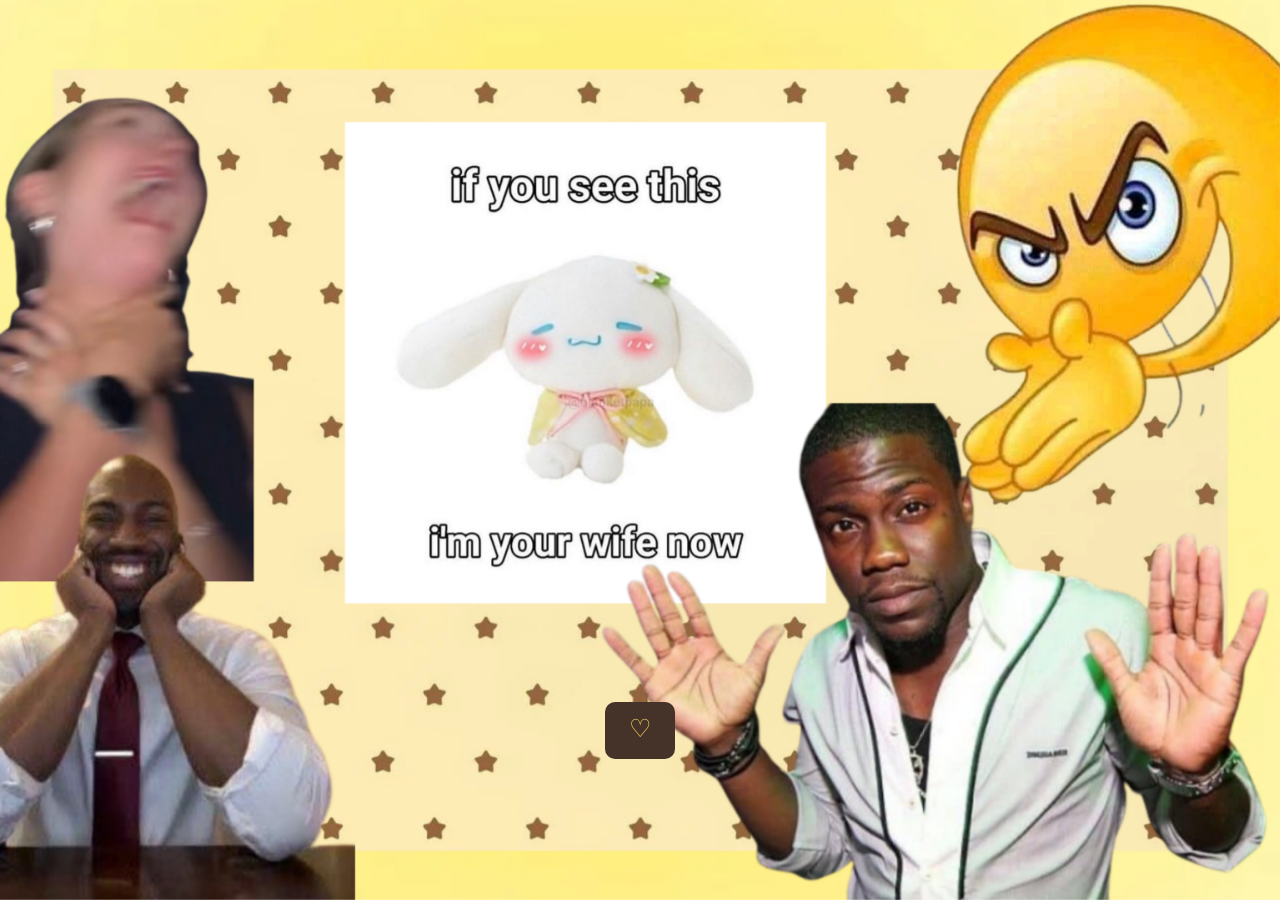
<file: page5.html>
<!DOCTYPE html>
<html lang="en">
<head>
    <meta charset="UTF-8">
    <meta name="viewport" content="width=device-width, initial-scale=1.0">
    <title>Document</title>
     <link rel="stylesheet" href="style.css">
     <link rel="stylesheet" href="style.css">
    <link href="https://fonts.googleapis.com/css2?family=Pinyon+Script&display=swap" rel="stylesheet">
    <link href="https://fonts.googleapis.com/css2?family=Playball&display=swap" rel="stylesheet">
    <link href="https://fonts.googleapis.com/css2?family=Playfair+Display:ital,wght@0,400..900;1,400..900&display=swap" rel="stylesheet">
</head>
<body class="page5">

    <img src="p5.png" class="fullscreen-bg">
<div>
<a href="index.html">
        <button class="YES">♡</button>
</a>
</div>
<audio autoplay loop src="happy happy happy.mp3"></audio>
</body>
</html>
</file>
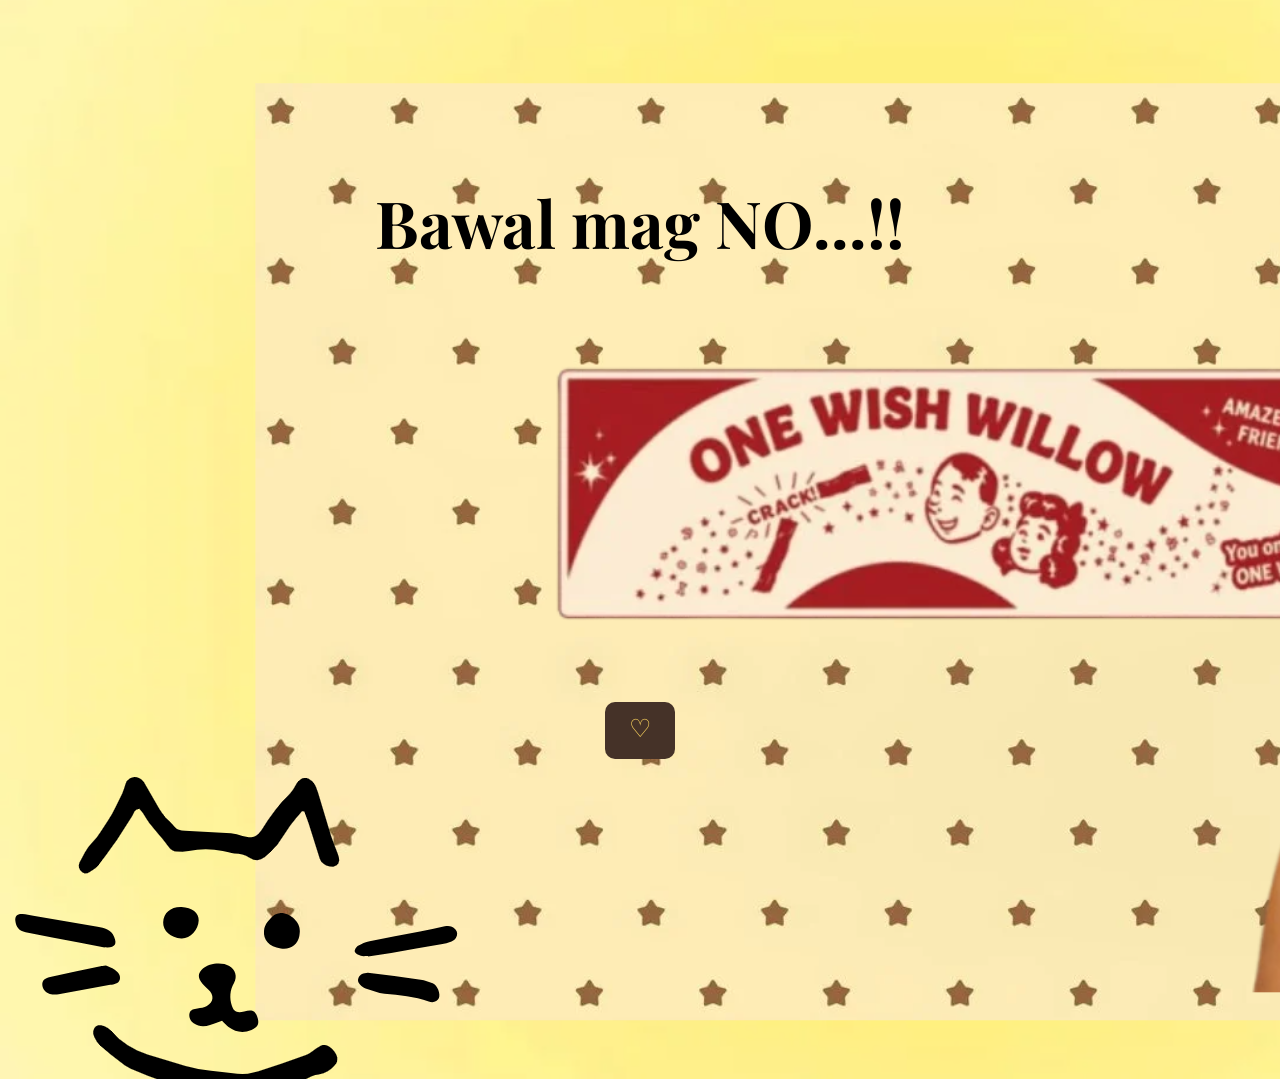
<file: page6.html>
<!DOCTYPE html>
<html lang="en">
<head>
    <meta charset="UTF-8">
    <meta name="viewport" content="width=device-width, initial-scale=1.0">
    <title>Document</title>
     <link rel="stylesheet" href="style.css">
     <link rel="stylesheet" href="style.css">
    <link href="https://fonts.googleapis.com/css2?family=Pinyon+Script&display=swap" rel="stylesheet">
    <link href="https://fonts.googleapis.com/css2?family=Playball&display=swap" rel="stylesheet">
    <link href="https://fonts.googleapis.com/css2?family=Playfair+Display:ital,wght@0,400..900;1,400..900&display=swap" rel="stylesheet">
</head>
<body>
    <img src="no.png">
<div>
<a href="page4.html">
        <button class="HEHE">♡</button>
</a>
</div>

<h5> Bawal mag NO...!!</h5>

<audio autoplay loop src="angry.mp3"></audio>
</body>
</html>
</file>
<file: style.css>
body{
    margin: 0;
    background: #fff;
}

.hero-bg{
    width: 100%;
    height: auto;
    display: block;
}
.start{
    position: absolute;
    left: 50%;
    top: 78%; 
    transform: translateX(-50%);

    font-size: 25px;
    font-family: 'Pinyon Script';
    background-color: #453228;
    color: #fdd55e;
    border: none;
    border-radius: 10px;
    padding: 12px 24px;
    cursor: pointer;
}
.next-btn {
    position: fixed; 
    bottom: 20px;
    right: 20px;

    width: 110px;
    height: 65px;

    background-color: #4a2f24;
    border: none;
    border-radius: 20px;

    cursor: pointer;

    display: flex;
    justify-content: center;
    align-items: center;

    transition: 0.3s ease;
}

.next-btn span {
    color: #f6c85f;
    font-size: 28px;
}

.next-btn:hover {
    transform: scale(1.05);
    box-shadow: 0 0 15px rgba(246, 200, 95, 0.5);
}
.buttons{
    position: absolute;
    top: 550px;
    left: 50%;
    transform: translateX(-50%);

    display: flex;
    gap: 80px;
}

.yes,
.no{
    width: 110px;
    height: 70px;

    border: none;
    border-radius: 20px;

    background: #4e352c;
    color: red;

    font-size: 35px;
    cursor: pointer;
}

.yes:hover,
.no:hover{
    transform: scale(1.1);
}
.YES{
    position: absolute;
    left: 50%;
    top: 78%; 
    transform: translateX(-50%);

    font-size: 25px;
    font-family: 'Pinyon Script';
    background-color: #453228;
    color: #fdd55e;
    border: none;
    border-radius: 10px;
    padding: 12px 24px;
    cursor: pointer;
}
.HEHE{
    position: absolute;
    left: 50%;
    top: 78%; 
    transform: translateX(-50%);

    font-size: 25px;
    font-family: 'Pinyon Script';
    background-color: #453228;
    color: #fdd55e;
    border: none;
    border-radius: 10px;
    padding: 12px 24px;
    cursor: pointer;
}
h1{
    color: #1C0000;
    font-family: 'Pinyon Script';
    font-size: clamp(40px, 10vw, 115px);
    text-align: center;

}
h2{
    color: #1C0000;
    font-family: 'Pinyon Script';
    font-size: clamp(35px,8vw,95px);
    text-align: left;
    font-weight: bold;
}
h3{
    color: #1C0000;
    font-size: clamp(30px, 7vw, 88px);
    text-align: left;
    font-weight: bold;
}
h4{
    color: black;
    font-family: 'Playfair Display';
    font-size: clamp(24px, 6vw, 65px);
    text-align: center;

    position: absolute;
    top: 70px;
    left: 50%;
    transform: translateX(-50%);
}
h5{
 color: black;
    font-family: 'Playfair Display';
    font-size: clamp(24px, 6vw, 65px);
    text-align: center;

    position: absolute;
    top: 70px;
    left: 50%;
    transform: translateX(-50%);
}
.odd{
    color: black;
    font-family: 'Playball';
    font-size: clamp(20px, 2.8vw, 40px);
    text-align: center;
}
.even{
    color: black;
    font-family: 'Playball';
    font-size: clamp(20px, 2.8vw, 40px);
    text-align: center;
}
.fullscreen-bg{
    position: fixed;
    top: 0;
    left: 0;
    width: 100%;
    height: 100%;
    object-fit: cover;
    z-index: -1;
     background-repeat: no-repeat;
    background-size: cover;
    background-position: center;
    min-height: 100vh;
}
.page2{
    position: fixed;
    top: 0;
    left: 0;
    width: 100%;
    height: 100%;
    object-fit: cover;
    z-index: -1;
}
.page3{
    position: fixed;
    top: 0;
    left: 0;
    width: 100%;
    height: 100%;
    object-fit: cover;
    z-index: -1;
}
@media (max width:600px) {
    .card-container {
        flex-direction: column;
    }

}
.overlay{
    position: absolute;
    top: 0;
    left: 0;
    width: 100%;
}
</file>
